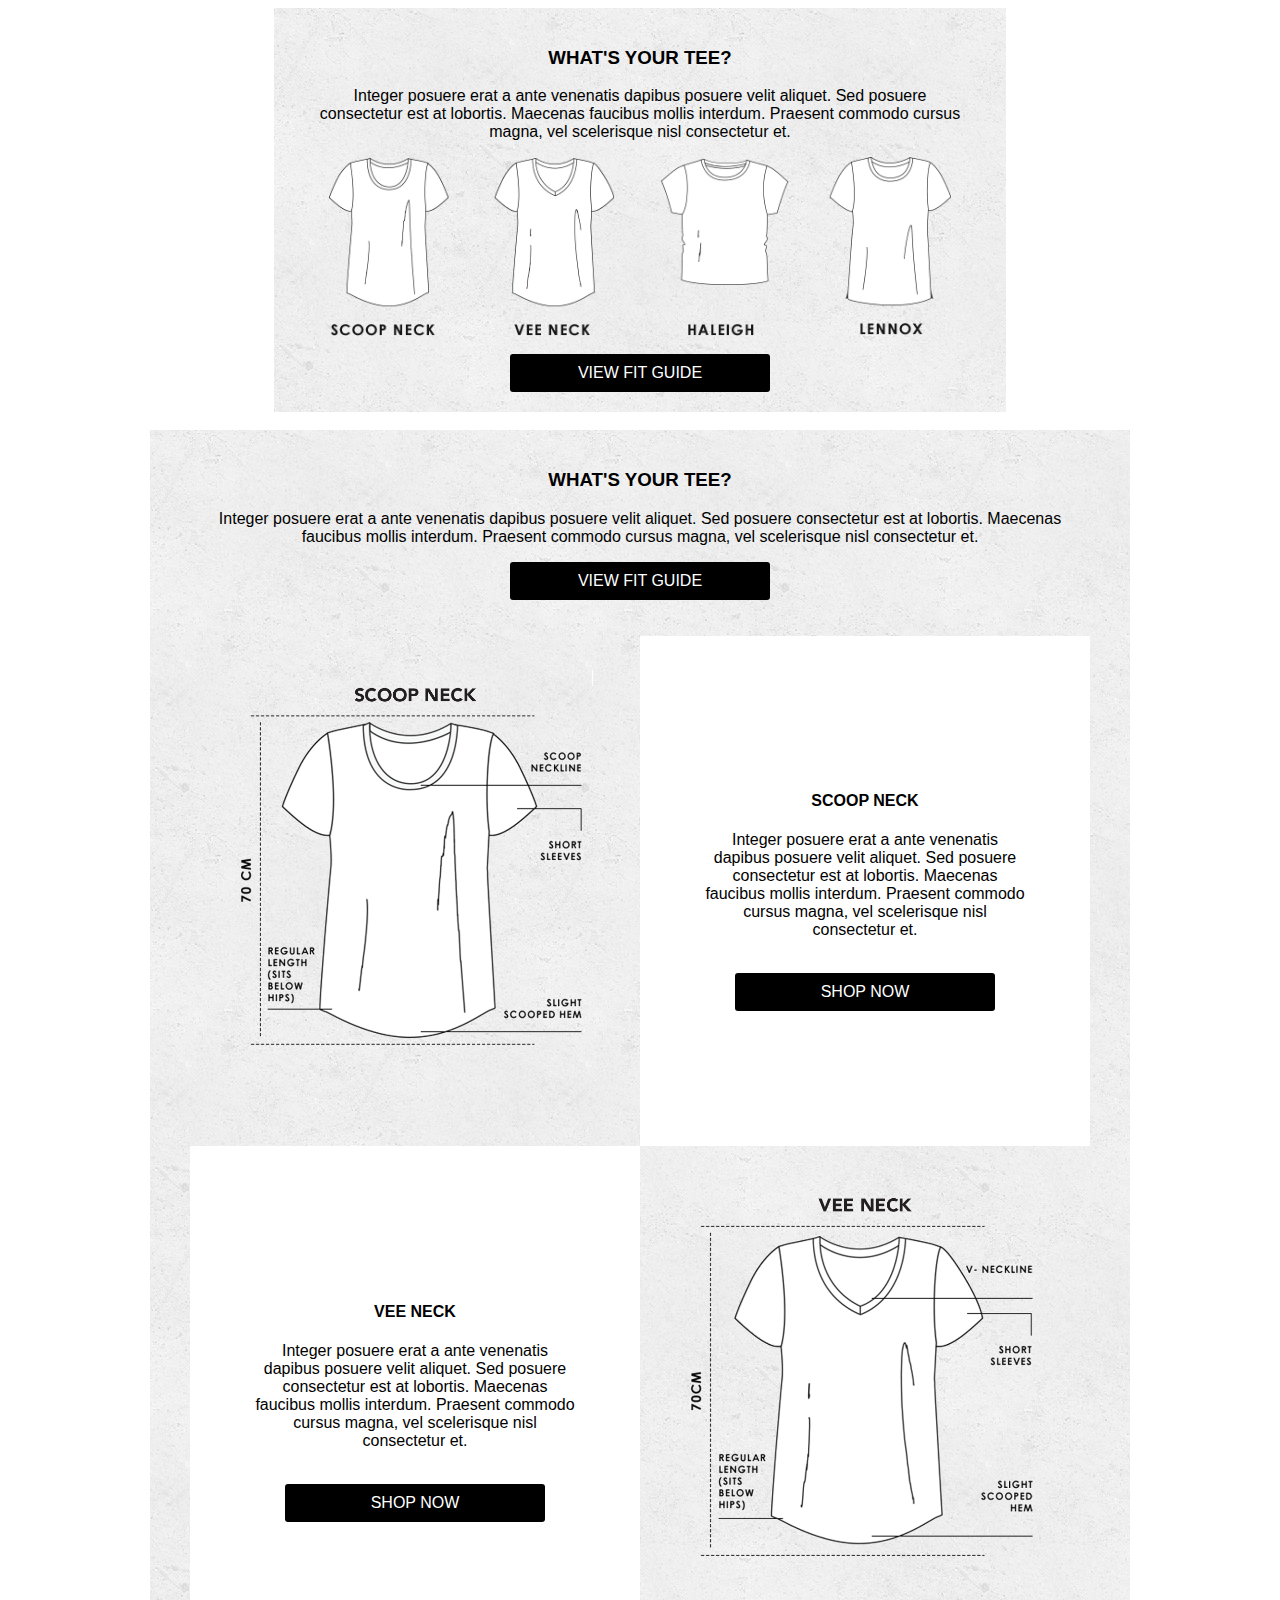
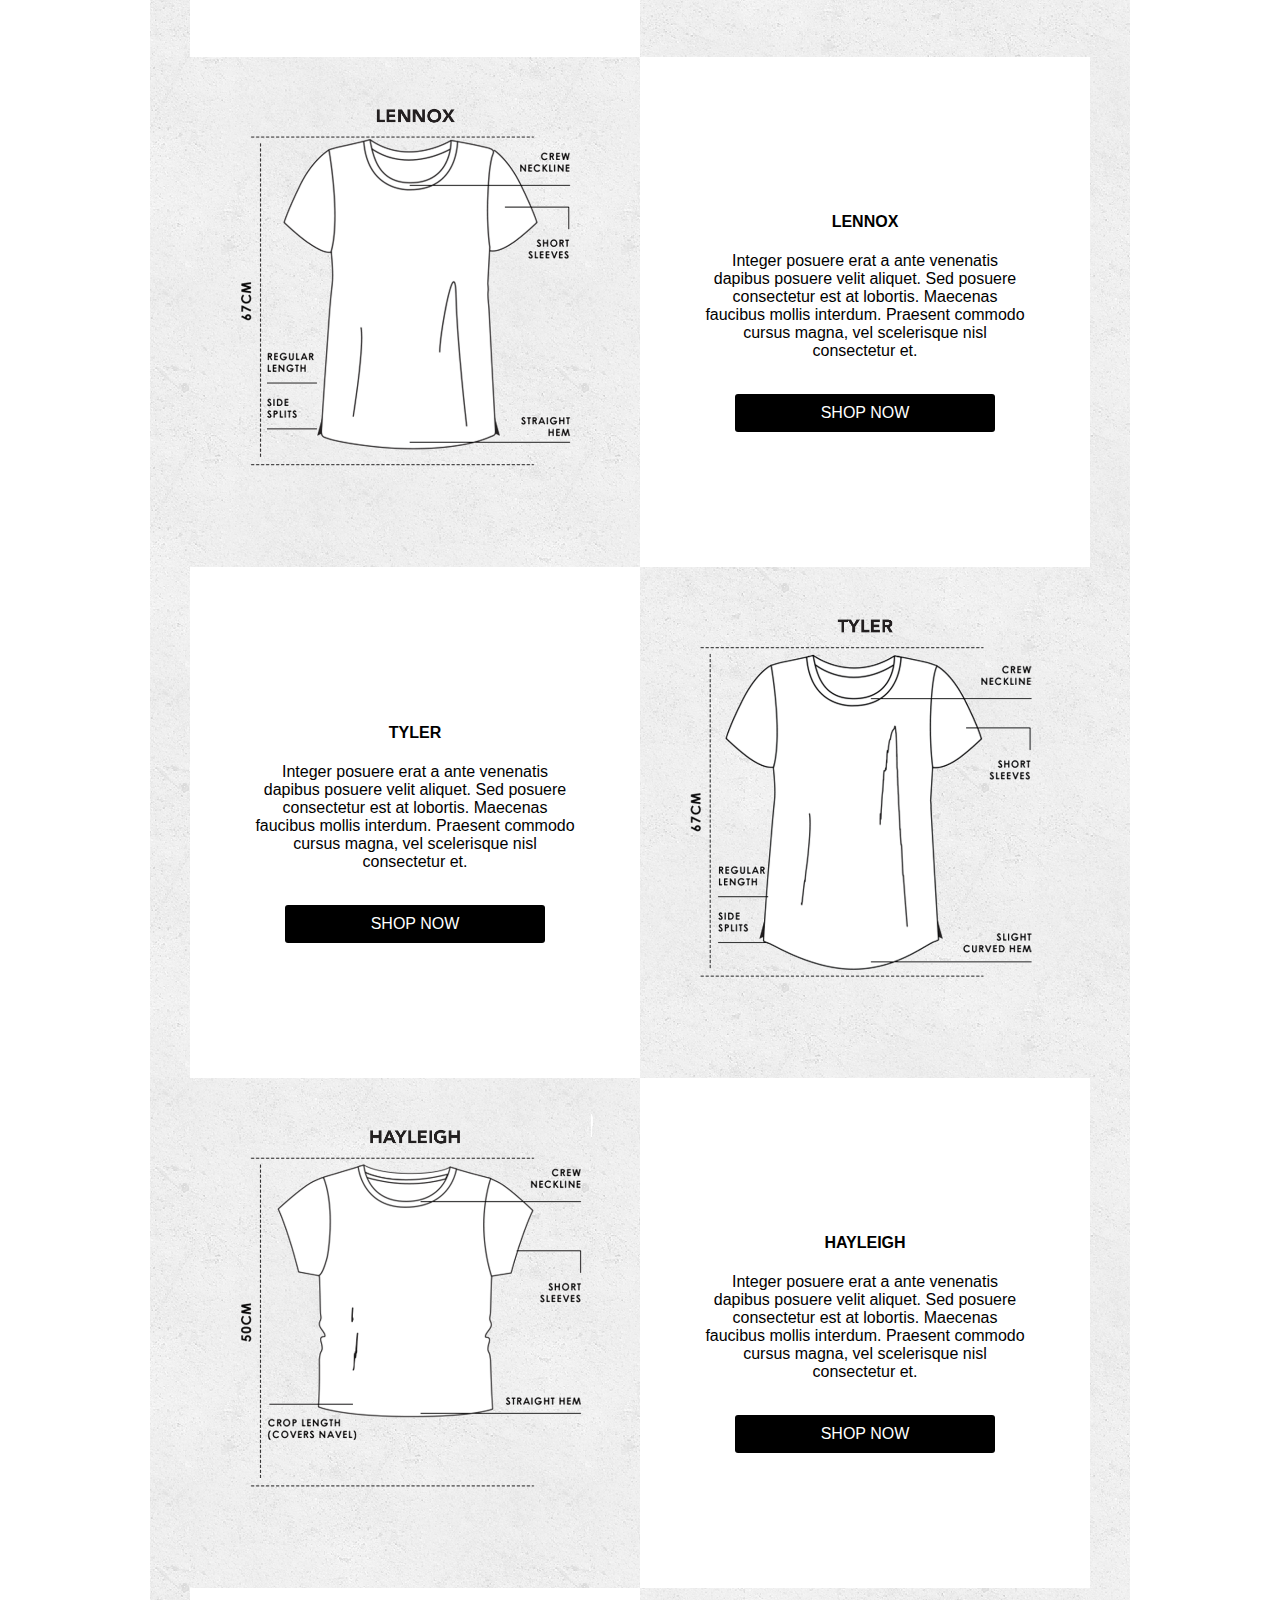
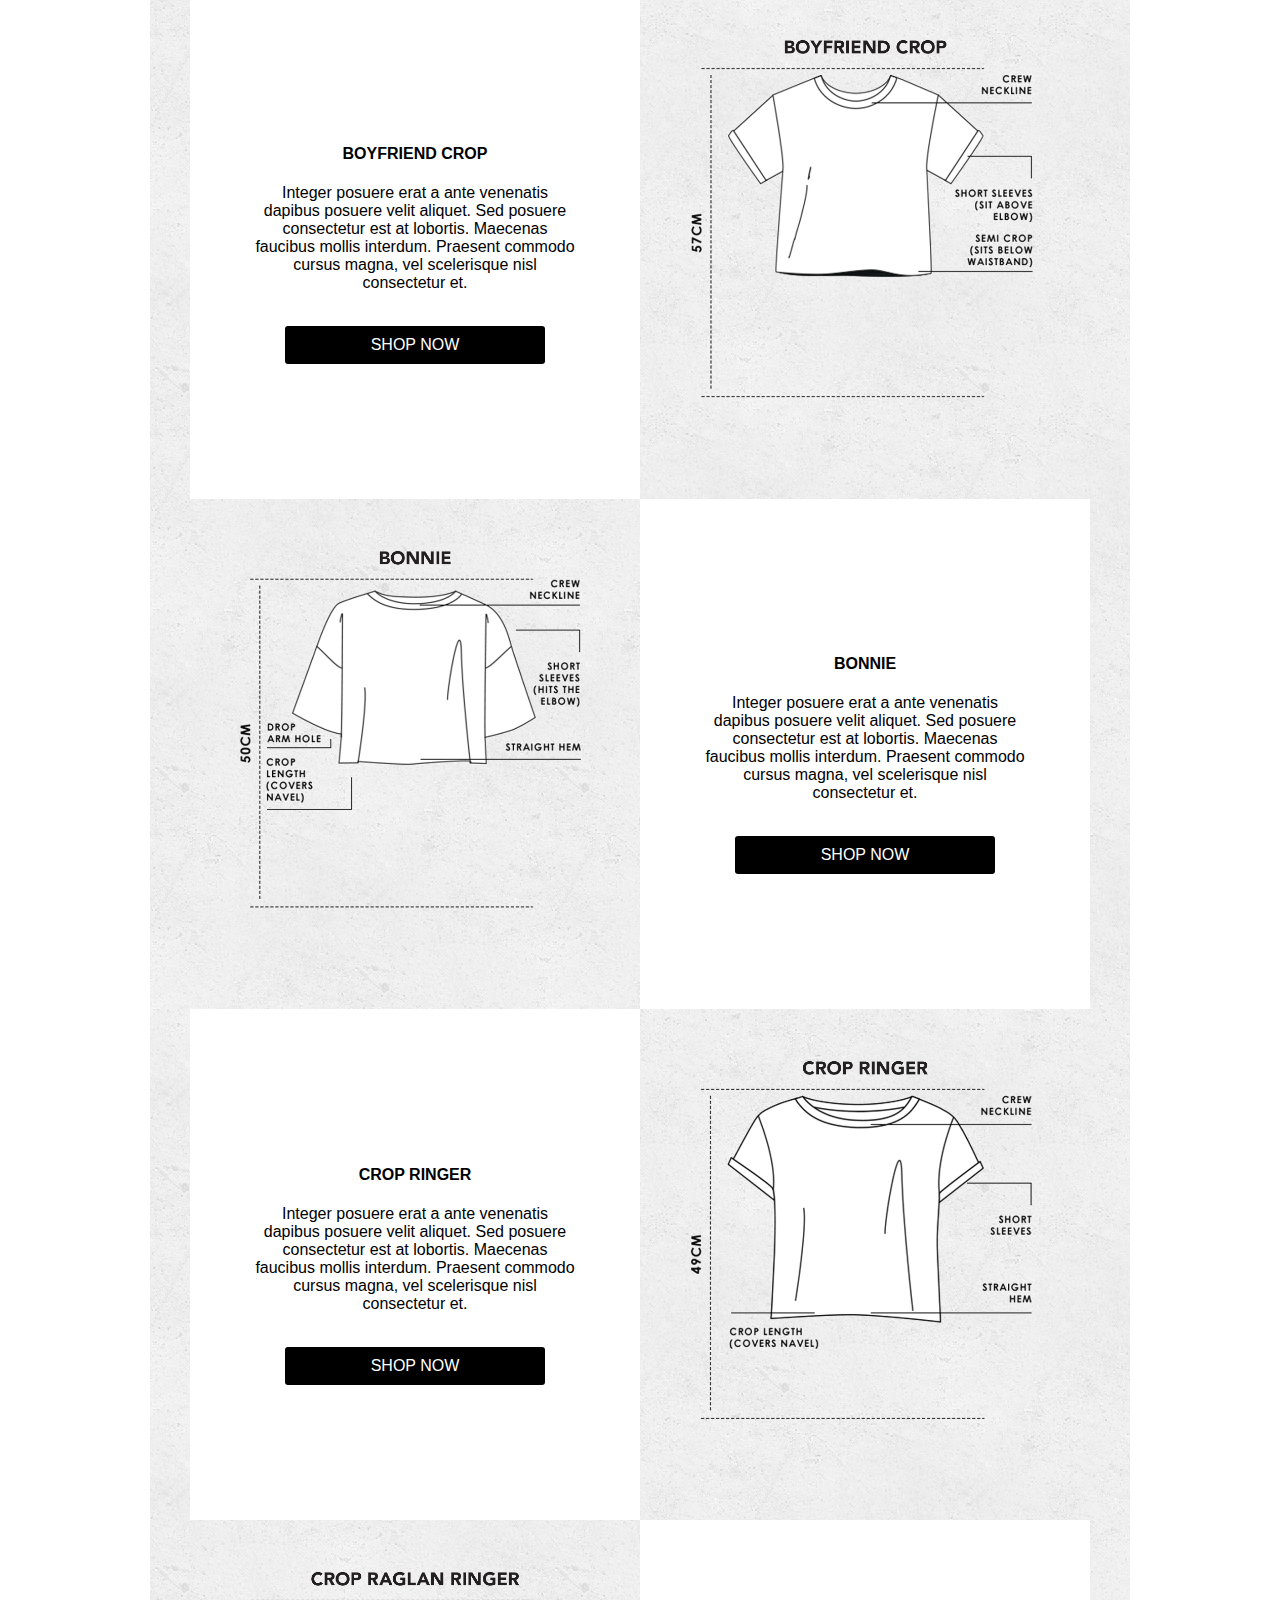
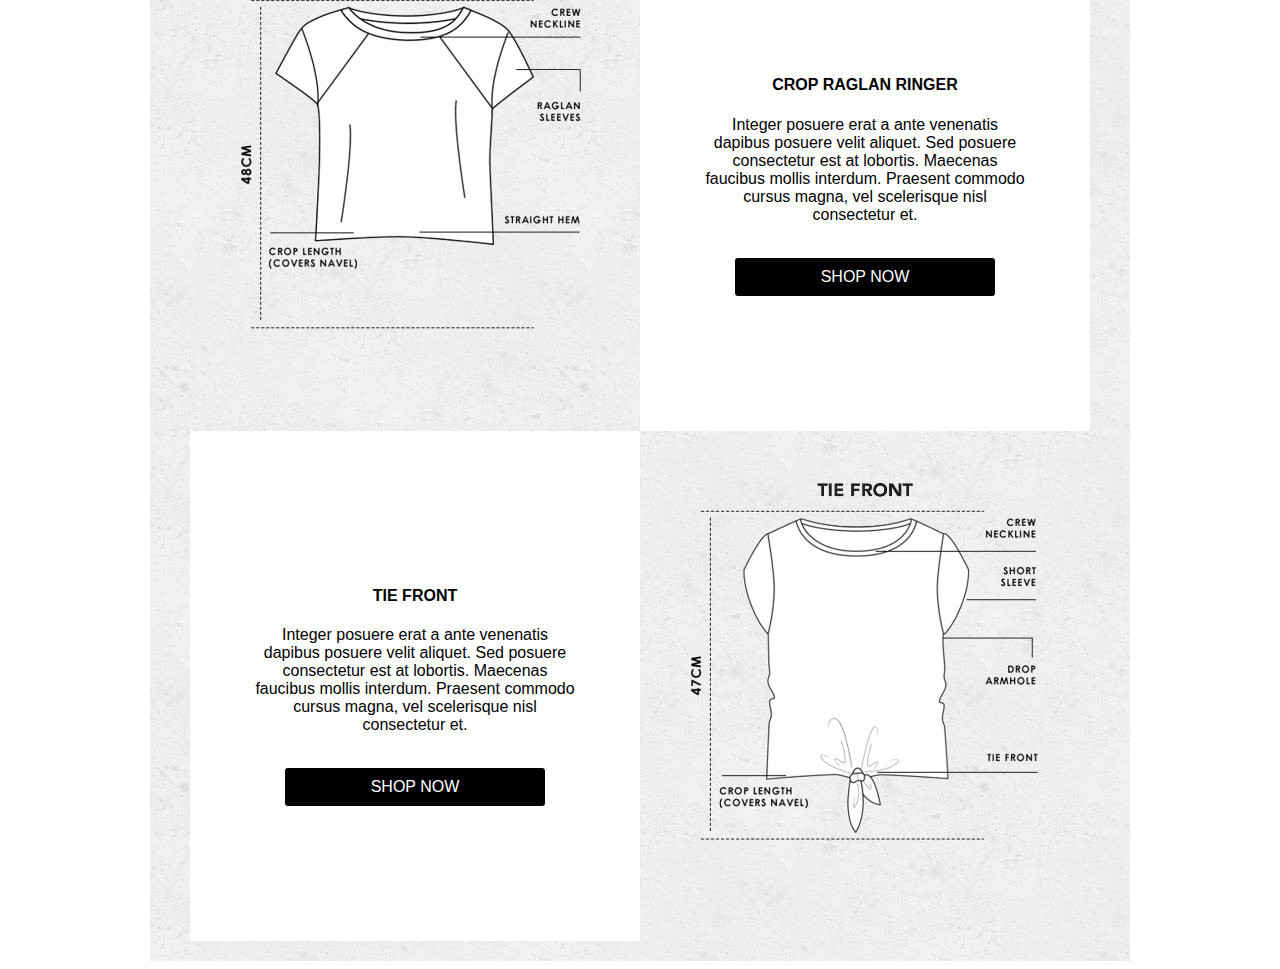
<file: Tee Fit Guide/index.html>
<!doctype html>
<html>

<head>
    <meta charset="UTF-8">
    <title>Untitled Document</title>
</head>
<style>
    body {
        font-family: helvetica, arial, sans-serif;
    }
</style>

<body>

    <div style="max-width:732px; margin:0 auto; overflow:hidden">
        <!-- ////////////////////////////////////////////////////////////
                                PLP HEADER START 
        //////////////////////////////////////////////////////////// -->
        <style>
            .fac-row {
                width: 100%;
                clear: both;
                overflow: hidden;
                box-sizing: border-box;
            }
            
            .fac-row img {
                width: 90%;
                display: block;
                margin: 0 auto;
            }
            
            .fac-txt-center {
                text-align: center;
            }
            
            .fac-pad-20 {
                padding: 0 20px;
            }
            
            .fac-row a {
                text-decoration: none;
            }
            
            .fac-row span {
                width: 50%;
                display: block;
                margin: 0 auto;
                padding: 10px 40px;
                background: #000;
                color: #fff;
                text-align: center;
                border-radius: 3px;
                text-transform: uppercase;
            }
            
            .fac-row span:hover {
                opacity: 0.7;
            }
        </style>
        <div style="background:url(img/concrete_seamless.min.png) repeat; padding:20px;">
            <div class="fac-row fac-pad-20">
                <h3 class="fac-txt-center">What's your tee?</h3>
                <p class="fac-txt-center">Integer posuere erat a ante venenatis dapibus posuere velit aliquet. Sed posuere consectetur est at lobortis. Maecenas faucibus mollis interdum. Praesent commodo cursus magna, vel scelerisque nisl consectetur et.</p>

            </div>
            <div class="fac-row">
                <img src="img/plp_header_girls-tees.min.png" alt="">
                <br>
                <a href="#">
                    <span class="fac-btn">View Fit Guide</span>
                </a>
            </div>
        </div>
        <!-- ////////////////////////////////////////////////////////////
                                PLP HEADER END 
        //////////////////////////////////////////////////////////// -->
    </div>
    <br>

    <div style="max-width:980px; margin:0 auto; overflow:hidden">
        <!-- ////////////////////////////////////////////////////////////
                            LANDING PAGE START 
        //////////////////////////////////////////////////////////// -->
        <style>
            .fac-row {
                width: 100%;
                clear: both;
                overflow: hidden;
                box-sizing: border-box;
            }
            
            .fac-half {
                width: 50%;
                box-sizing: border-box;
                float: left;
            }
            
            .fac-row img {
                width: 90%;
                display: block;
                margin: 0 auto;
            }
            
            .fac-row h3, .fac-row h4 {text-transform: uppercase;}
            
            .fac-tee-txt {
                background: #fff;
            }
            
            .fac-txt-center {
                text-align: center;
            }
            
            .fac-pad-20 {
                padding: 0 20px;
            }
            
            .fac-tee-pad {
                padding: 15% 7%;
            }
            
            .fac-row a {
                text-decoration: none;
            }
            
            .fac-row span {
                width: 180px;
                display: block;
                margin: 0 auto;
                padding: 10px 40px;
                background: #000;
                color: #fff;
                text-align: center;
                border-radius: 3px;
                text-transform: uppercase;
            }
            
            .fac-row span:hover {
                opacity: 0.7;
            }
            
            @media (max-width: 800px) {
                .fac-half {
                    width: 100%;
                }
                .fac-row {margin-bottom: 2px;}
            }
        </style>
        <div style="background:url(img/concrete_seamless.min.png) repeat; padding:20px 40px;">
            <div class="fac-row fac-pad-20">
                <h3 class="fac-txt-center">What's your tee?</h3>
                <p class="fac-txt-center">Integer posuere erat a ante venenatis dapibus posuere velit aliquet. Sed posuere consectetur est at lobortis. Maecenas faucibus mollis interdum. Praesent commodo cursus magna, vel scelerisque nisl consectetur et.</p>
            </div>
            <div class="fac-row">
                <a href="#">
                    <span class="fac-btn">View Fit Guide</span>
                </a>
            </div>
            <br>
            <br>
            <div class="fac-row">
                <div class="fac-half fac-tee-img">
                    <img src="img/lp_scoop-neck.min.gif" alt="">
                </div>
                <div class="fac-half fac-tee-txt fac-tee-pad">
                    <h4 class="fac-txt-center">Scoop Neck</h4>
                    <p class="fac-txt-center">Integer posuere erat a ante venenatis dapibus posuere velit aliquet. Sed posuere consectetur est at lobortis. Maecenas faucibus mollis interdum. Praesent commodo cursus magna, vel scelerisque nisl consectetur et.</p>
                    <br>
                    <a href="#">
                        <span class="fac-btn">Shop Now</span>
                    </a>
                </div>
            </div>
            <div class="fac-row">
                <div class="fac-half fac-tee-txt fac-tee-pad">
                    <h4 class="fac-txt-center">Vee Neck</h4>
                    <p class="fac-txt-center">Integer posuere erat a ante venenatis dapibus posuere velit aliquet. Sed posuere consectetur est at lobortis. Maecenas faucibus mollis interdum. Praesent commodo cursus magna, vel scelerisque nisl consectetur et.</p>
                    <br>
                    <a href="#">
                        <span class="fac-btn">Shop Now</span>
                    </a>
                </div>
                <div class="fac-half fac-tee-img">
                    <img src="img/lp_vee-neck.min.gif" alt="">
                </div>
            </div>
            <div class="fac-row">
                <div class="fac-half fac-tee-img">
                    <img src="img/lp_lennox.min.gif" alt="">
                </div>
                <div class="fac-half fac-tee-txt fac-tee-pad">
                    <h4 class="fac-txt-center">Lennox</h4>
                    <p class="fac-txt-center">Integer posuere erat a ante venenatis dapibus posuere velit aliquet. Sed posuere consectetur est at lobortis. Maecenas faucibus mollis interdum. Praesent commodo cursus magna, vel scelerisque nisl consectetur et.</p>
                    <br>
                    <a href="#">
                        <span class="fac-btn">Shop Now</span>
                    </a>
                </div>
            </div>
            <div class="fac-row">
                <div class="fac-half fac-tee-txt fac-tee-pad">
                    <h4 class="fac-txt-center">Tyler</h4>
                    <p class="fac-txt-center">Integer posuere erat a ante venenatis dapibus posuere velit aliquet. Sed posuere consectetur est at lobortis. Maecenas faucibus mollis interdum. Praesent commodo cursus magna, vel scelerisque nisl consectetur et.</p>
                    <br>
                    <a href="#">
                        <span class="fac-btn">Shop Now</span>
                    </a>
                </div>
                <div class="fac-half fac-tee-img">
                    <img src="img/lp-tyler.min.gif" alt="">
                </div>
            </div>
            <div class="fac-row">
                <div class="fac-half fac-tee-img">
                    <img src="img/lp_hayleigh.min.gif" alt="">
                </div>
                <div class="fac-half fac-tee-txt fac-tee-pad">
                    <h4 class="fac-txt-center">Hayleigh</h4>
                    <p class="fac-txt-center">Integer posuere erat a ante venenatis dapibus posuere velit aliquet. Sed posuere consectetur est at lobortis. Maecenas faucibus mollis interdum. Praesent commodo cursus magna, vel scelerisque nisl consectetur et.</p>
                    <br>
                    <a href="#">
                        <span class="fac-btn">Shop Now</span>
                    </a>
                </div>
            </div>
            <div class="fac-row">
                <div class="fac-half fac-tee-txt fac-tee-pad">
                    <h4 class="fac-txt-center">Boyfriend Crop</h4>
                    <p class="fac-txt-center">Integer posuere erat a ante venenatis dapibus posuere velit aliquet. Sed posuere consectetur est at lobortis. Maecenas faucibus mollis interdum. Praesent commodo cursus magna, vel scelerisque nisl consectetur et.</p>
                    <br>
                    <a href="#">
                        <span class="fac-btn">Shop Now</span>
                    </a>
                </div>
                <div class="fac-half fac-tee-img">
                    <img src="img/lp_boyfriend-crop.min.gif" alt="">
                </div>
            </div>
            <div class="fac-row">
                <div class="fac-half fac-tee-img">
                    <img src="img/lp_bonnie.min.gif" alt="">
                </div>
                <div class="fac-half fac-tee-txt fac-tee-pad">
                    <h4 class="fac-txt-center">Bonnie</h4>
                    <p class="fac-txt-center">Integer posuere erat a ante venenatis dapibus posuere velit aliquet. Sed posuere consectetur est at lobortis. Maecenas faucibus mollis interdum. Praesent commodo cursus magna, vel scelerisque nisl consectetur et.</p>
                    <br>
                    <a href="#">
                        <span class="fac-btn">Shop Now</span>
                    </a>
                </div>
            </div>
            <div class="fac-row">
                <div class="fac-half fac-tee-txt fac-tee-pad">
                    <h4 class="fac-txt-center">Crop Ringer</h4>
                    <p class="fac-txt-center">Integer posuere erat a ante venenatis dapibus posuere velit aliquet. Sed posuere consectetur est at lobortis. Maecenas faucibus mollis interdum. Praesent commodo cursus magna, vel scelerisque nisl consectetur et.</p>
                    <br>
                    <a href="#">
                        <span class="fac-btn">Shop Now</span>
                    </a>
                </div>
                <div class="fac-half fac-tee-img">
                    <img src="img/lp_crop-ringer.min.gif" alt="">
                </div>
            </div>
            <div class="fac-row">
                <div class="fac-half fac-tee-img">
                    <img src="img/lp_crop-raglan-ringer.min.gif" alt="">
                </div>
                <div class="fac-half fac-tee-txt fac-tee-pad">
                    <h4 class="fac-txt-center">Crop Raglan Ringer</h4>
                    <p class="fac-txt-center">Integer posuere erat a ante venenatis dapibus posuere velit aliquet. Sed posuere consectetur est at lobortis. Maecenas faucibus mollis interdum. Praesent commodo cursus magna, vel scelerisque nisl consectetur et.</p>
                    <br>
                    <a href="#">
                        <span class="fac-btn">Shop Now</span>
                    </a>
                </div>
            </div>
            <div class="fac-row">
                <div class="fac-half fac-tee-txt fac-tee-pad">
                    <h4 class="fac-txt-center">Tie Front</h4>
                    <p class="fac-txt-center">Integer posuere erat a ante venenatis dapibus posuere velit aliquet. Sed posuere consectetur est at lobortis. Maecenas faucibus mollis interdum. Praesent commodo cursus magna, vel scelerisque nisl consectetur et.</p>
                    <br>
                    <a href="#">
                        <span class="fac-btn">Shop Now</span>
                    </a>
                </div>
                <div class="fac-half fac-tee-img">
                    <img src="img/lp_tie-front.min.gif" alt="">
                </div>
            </div>
        </div>
        <!-- ////////////////////////////////////////////////////////////
                            LANDING PAGE END
        //////////////////////////////////////////////////////////// -->
    </div>
</body>

</html>
</file>
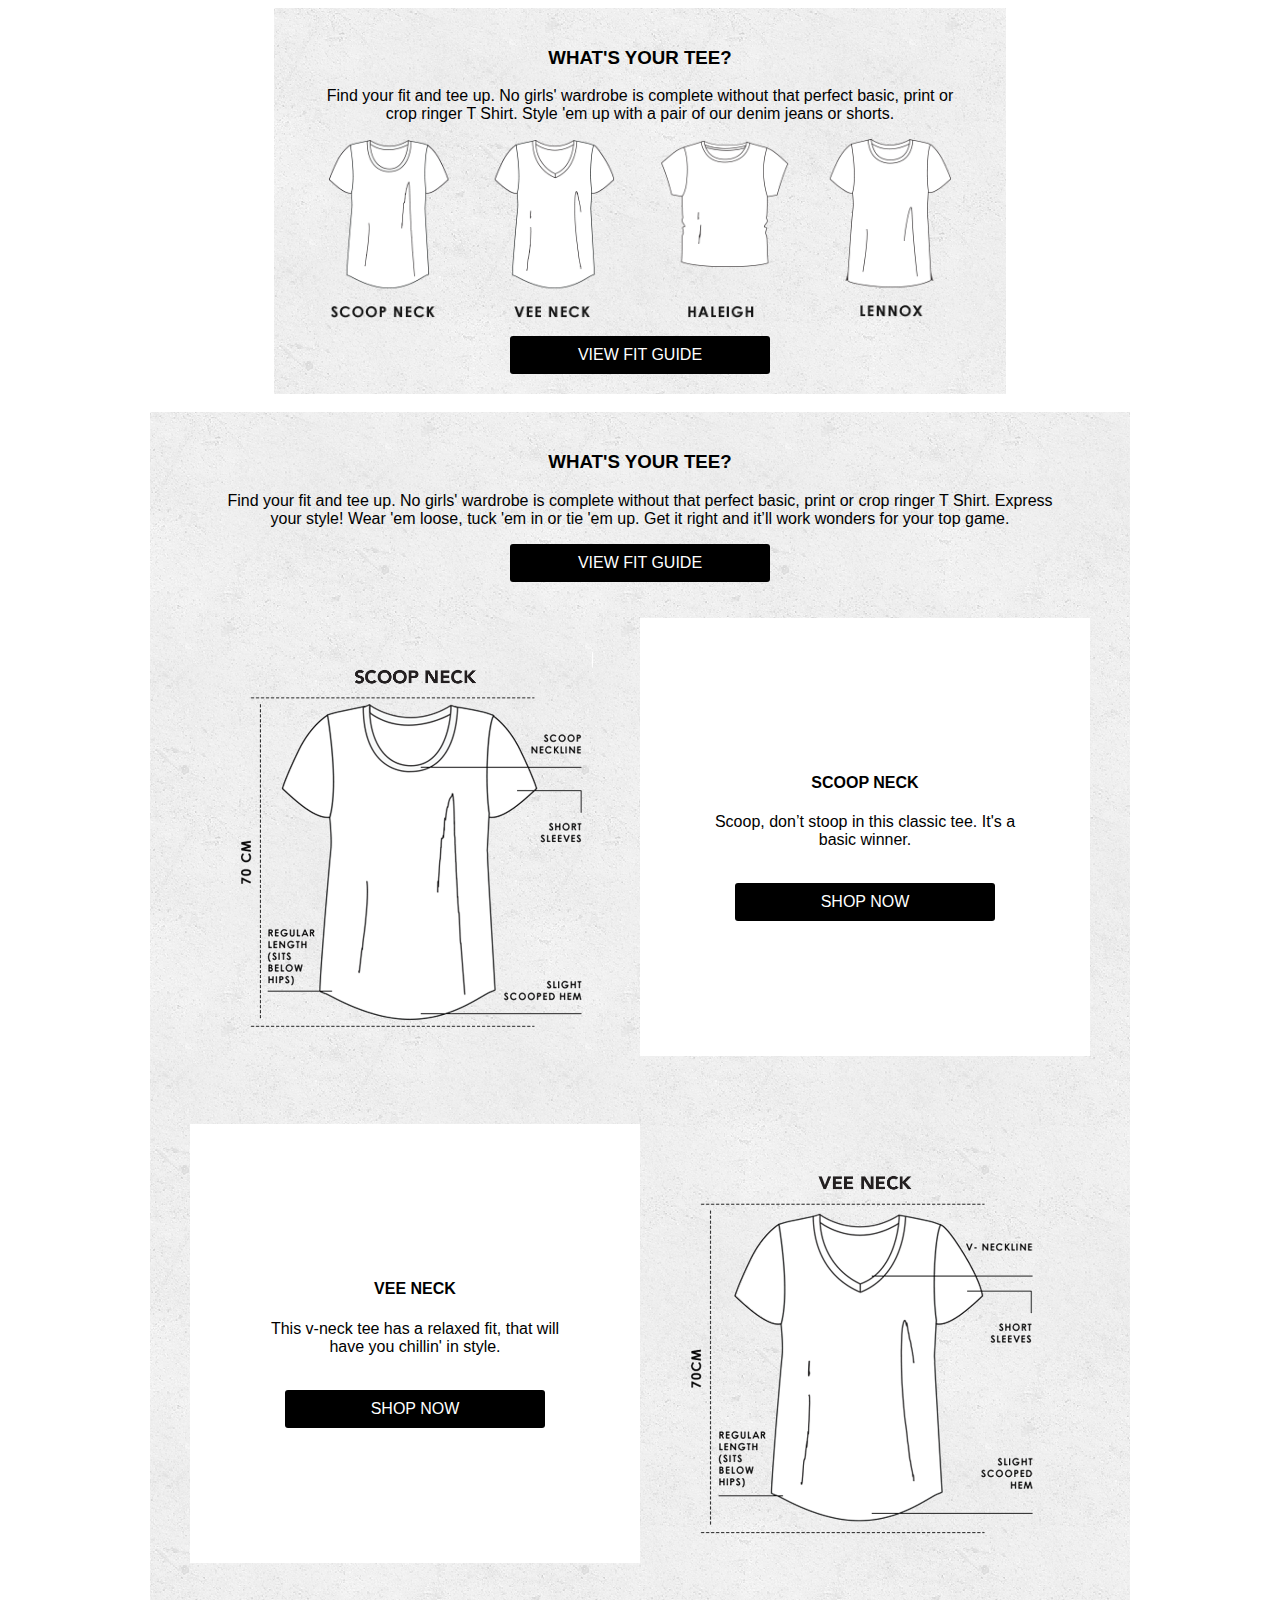
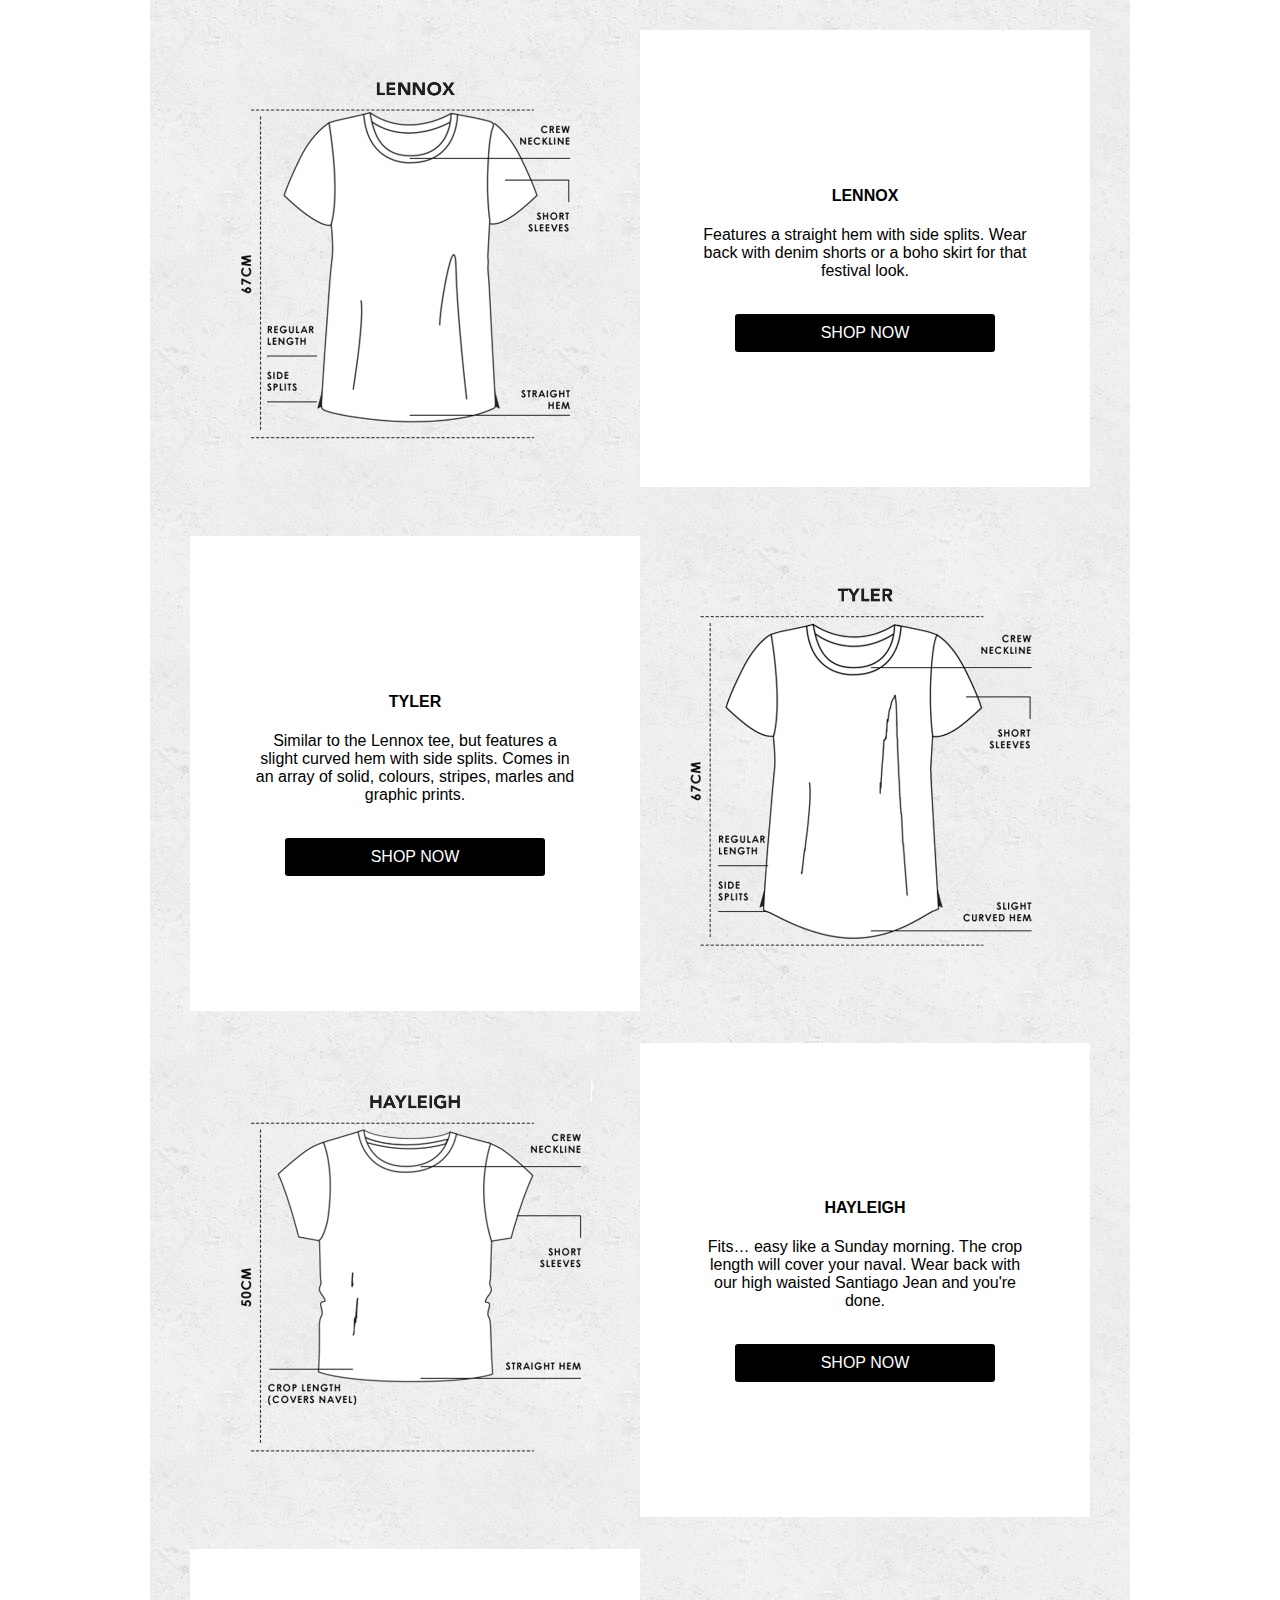
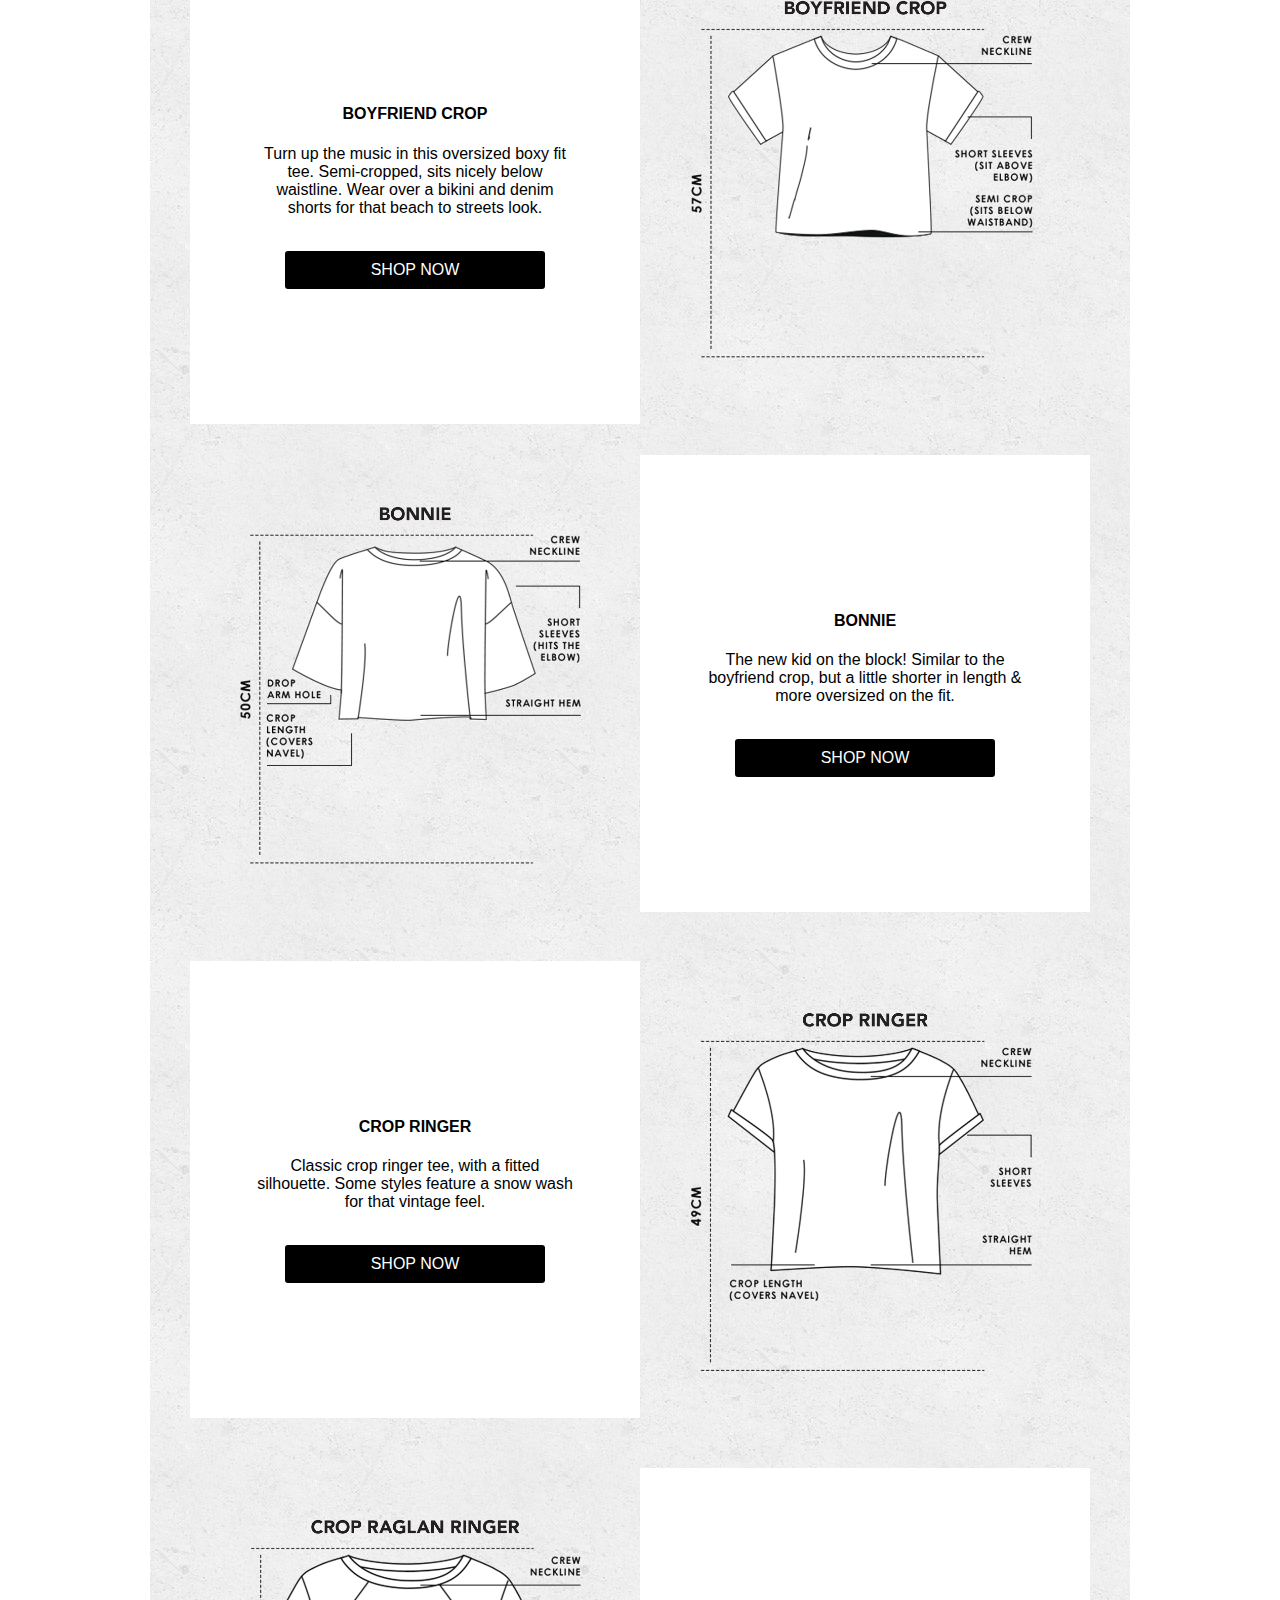
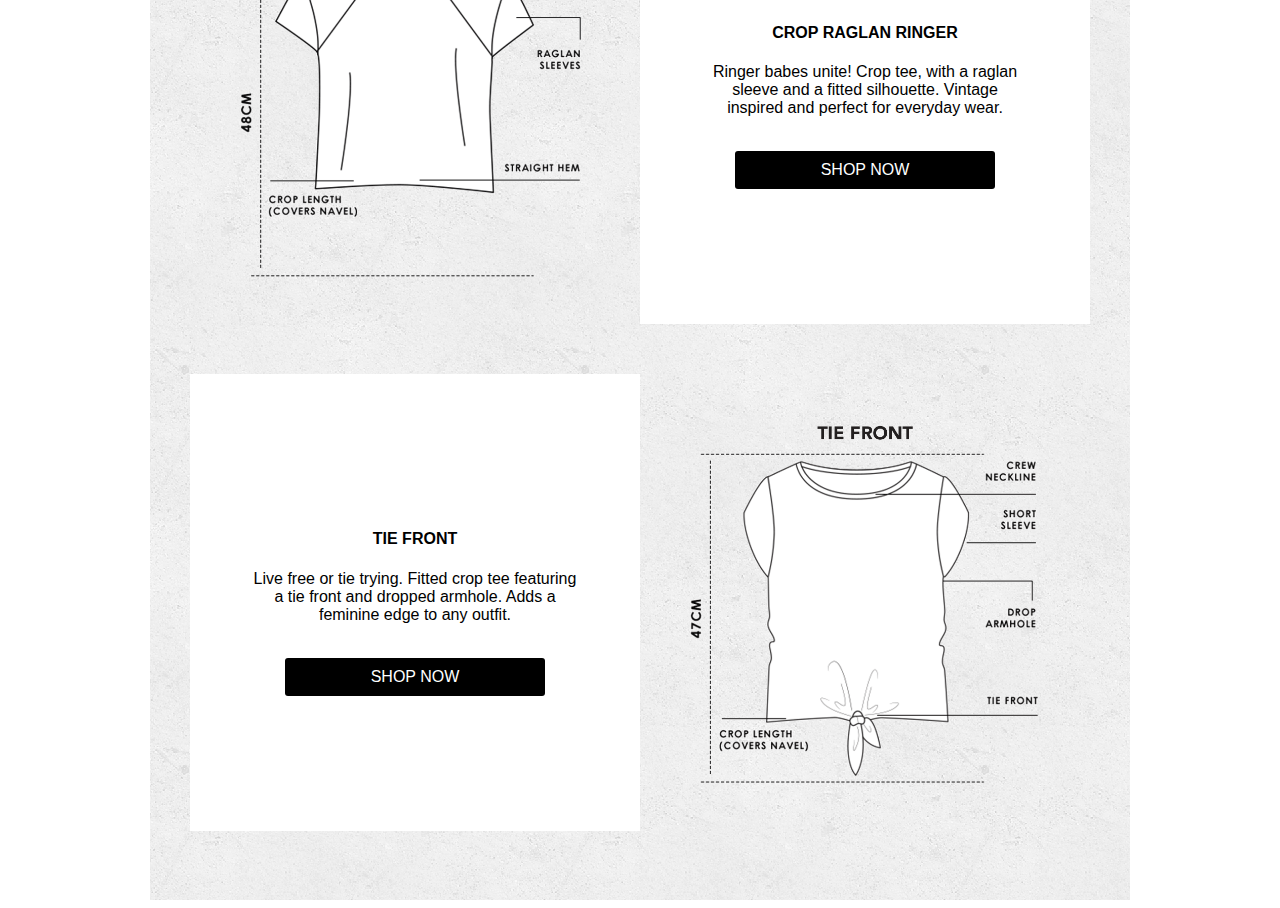
<file: Tee Fit Guide/index-l.html>
<!doctype html>
<html>

<head>
    <meta charset="UTF-8">
    <title>Untitled Document</title>
</head>
<style>
    body {
        font-family: helvetica, arial, sans-serif;
    }
</style>

<body>

    <div style="max-width:732px; margin:0 auto; overflow:hidden">
        <!-- ////////////////////////////////////////////////////////////
                                PLP HEADER START 
        //////////////////////////////////////////////////////////// -->
        <style>
            .fac-row {
                width: 100%;
                clear: both;
                overflow: hidden;
                box-sizing: border-box;
            }
            
            .fac-row img {
                width: 90%;
                display: block;
                margin: 0 auto;
            }
            
            .fac-txt-center {
                text-align: center;
            }
            
            .fac-pad-20 {
                padding: 0 20px;
            }
            
            .fac-row a {
                text-decoration: none;
            }
            
            .fac-row span {
                width: 50%;
                display: block;
                margin: 0 auto;
                padding: 10px 40px;
                background: #000;
                color: #fff;
                text-align: center;
                border-radius: 3px;
                text-transform: uppercase;
            }
            
            .fac-row span:hover {
                opacity: 0.7;
            }
        </style>
        <div style="background:url(img/concrete_seamless.min.png) repeat; padding:20px;">
            <div class="fac-row fac-pad-20">
                <h3 class="fac-txt-center">What's your tee?</h3>
                <p class="fac-txt-center">Find your fit and tee up. No girls&#39; wardrobe is complete without that perfect basic, print or crop ringer T Shirt. Style &#39;em up with a pair of our denim jeans or shorts.</p>

            </div>
            <div class="fac-row">
                <img src="img/plp_header_girls-tees.min.png" alt="">
                <br>
                <a href="#">
                    <span class="fac-btn">View Fit Guide</span>
                </a>
            </div>
        </div>
        <!-- ////////////////////////////////////////////////////////////
                                PLP HEADER END 
        //////////////////////////////////////////////////////////// -->
    </div>
    <br>

    <div style="max-width:980px; margin:0 auto; overflow:hidden">
        <!-- ////////////////////////////////////////////////////////////
                            LANDING PAGE START 
        //////////////////////////////////////////////////////////// -->
        <style>
            .fac-row {
                width: 100%;
                clear: both;
                overflow: hidden;
                box-sizing: border-box;
            }
            
            .fac-half {
                width: 50%;
                box-sizing: border-box;
                float: left;
            }
            
            .fac-row img {
                width: 90%;
                display: block;
                margin: 0 auto;
            }
            
            .fac-row h3, .fac-row h4 {text-transform: uppercase;}
            
            .fac-tee-txt {
                background: #fff;
            }
            
            .fac-txt-center {
                text-align: center;
            }
            
            .fac-pad-20 {
                padding: 0 20px;
            }
            
            .fac-tee-pad {
                padding: 15% 7%;
            }
            
            .fac-row a {
                text-decoration: none;
            }
            
            .fac-row span {
                width: 180px;
                display: block;
                margin: 0 auto;
                padding: 10px 40px;
                background: #000;
                color: #fff;
                text-align: center;
                border-radius: 3px;
                text-transform: uppercase;
            }
            
            .fac-row span:hover {
                opacity: 0.7;
            }
            
            @media (max-width: 800px) {
                .fac-half {
                    width: 100%;
                }
                .fac-row {margin-bottom: 2px;}
            }
        </style>
        <div style="background:url(img/concrete_seamless.min.png) repeat; padding:20px 40px;">
            <div class="fac-row fac-pad-20">
                <h3 class="fac-txt-center">What's your tee?</h3>
                <p class="fac-txt-center">Find your fit and tee up. No girls&#39; wardrobe is complete without that perfect basic, print or crop ringer T Shirt. Express your style! Wear &#39;em loose, tuck &#39;em in or tie &#39;em up. Get it right and it’ll work wonders for your top game.</p>
            </div>
            <div class="fac-row">
                <a href="#">
                    <span class="fac-btn">View Fit Guide</span>
                </a>
            </div>
            <br>
            <br>
            <div class="fac-row">
                <div class="fac-half fac-tee-img">
                    <img src="img/lp_scoop-neck.min.gif" alt="">
                </div>
                <div class="fac-half fac-tee-txt fac-tee-pad">
                    <h4 class="fac-txt-center">Scoop Neck</h4>
                    <p class="fac-txt-center">Scoop, don’t stoop in this classic tee.
                        It&#39;s a basic winner.</p>
                    <br>
                    <a href="#">
                        <span class="fac-btn">Shop Now</span>
                    </a>
                </div>
            </div>
            <div class="fac-row">
                <div class="fac-half fac-tee-txt fac-tee-pad">
                    <h4 class="fac-txt-center">Vee Neck</h4>
                    <p class="fac-txt-center">This v-neck tee has a
                        relaxed fit, that will have you chillin&#39; in style.</p>
                    <br>
                    <a href="#">
                        <span class="fac-btn">Shop Now</span>
                    </a>
                </div>
                <div class="fac-half fac-tee-img">
                    <img src="img/lp_vee-neck.min.gif" alt="">
                </div>
            </div>
            <div class="fac-row">
                <div class="fac-half fac-tee-img">
                    <img src="img/lp_lennox.min.gif" alt="">
                </div>
                <div class="fac-half fac-tee-txt fac-tee-pad">
                    <h4 class="fac-txt-center">Lennox</h4>
                    <p class="fac-txt-center">Features a straight hem with side splits.
                        Wear back with denim shorts or a boho skirt for that festival look.</p>
                    <br>
                    <a href="#">
                        <span class="fac-btn">Shop Now</span>
                    </a>
                </div>
            </div>
            <div class="fac-row">
                <div class="fac-half fac-tee-txt fac-tee-pad">
                    <h4 class="fac-txt-center">Tyler</h4>
                    <p class="fac-txt-center">Similar to the Lennox tee, but features a slight curved hem with side splits. Comes in an array of solid, colours, stripes, marles and graphic prints.</p>
                    <br>
                    <a href="#">
                        <span class="fac-btn">Shop Now</span>
                    </a>
                </div>
                <div class="fac-half fac-tee-img">
                    <img src="img/lp-tyler.min.gif" alt="">
                </div>
            </div>
            <div class="fac-row">
                <div class="fac-half fac-tee-img">
                    <img src="img/lp_hayleigh.min.gif" alt="">
                </div>
                <div class="fac-half fac-tee-txt fac-tee-pad">
                    <h4 class="fac-txt-center">Hayleigh</h4>
                    <p class="fac-txt-center">Fits… easy like a Sunday morning. The crop length will cover your naval. Wear back with our high waisted Santiago Jean and you&#39;re done.</p>
                    <br>
                    <a href="#">
                        <span class="fac-btn">Shop Now</span>
                    </a>
                </div>
            </div>
            <div class="fac-row">
                <div class="fac-half fac-tee-txt fac-tee-pad">
                    <h4 class="fac-txt-center">Boyfriend Crop</h4>
                    <p class="fac-txt-center">Turn up the music in this oversized boxy fit tee. Semi-cropped, sits nicely below waistline. Wear over a bikini and denim shorts for that beach to streets look.</p>
                    <br>
                    <a href="#">
                        <span class="fac-btn">Shop Now</span>
                    </a>
                </div>
                <div class="fac-half fac-tee-img">
                    <img src="img/lp_boyfriend-crop.min.gif" alt="">
                </div>
            </div>
            <div class="fac-row">
                <div class="fac-half fac-tee-img">
                    <img src="img/lp_bonnie.min.gif" alt="">
                </div>
                <div class="fac-half fac-tee-txt fac-tee-pad">
                    <h4 class="fac-txt-center">Bonnie</h4>
                    <p class="fac-txt-center">The new kid on the block! Similar to the boyfriend crop, but a little shorter in length &amp; more oversized on the fit.</p>
                    <br>
                    <a href="#">
                        <span class="fac-btn">Shop Now</span>
                    </a>
                </div>
            </div>
            <div class="fac-row">
                <div class="fac-half fac-tee-txt fac-tee-pad">
                    <h4 class="fac-txt-center">Crop Ringer</h4>
                    <p class="fac-txt-center">Classic crop ringer tee, with a fitted silhouette. Some styles feature a snow wash for that vintage feel.</p>
                    <br>
                    <a href="#">
                        <span class="fac-btn">Shop Now</span>
                    </a>
                </div>
                <div class="fac-half fac-tee-img">
                    <img src="img/lp_crop-ringer.min.gif" alt="">
                </div>
            </div>
            <div class="fac-row">
                <div class="fac-half fac-tee-img">
                    <img src="img/lp_crop-raglan-ringer.min.gif" alt="">
                </div>
                <div class="fac-half fac-tee-txt fac-tee-pad">
                    <h4 class="fac-txt-center">Crop Raglan Ringer</h4>
                    <p class="fac-txt-center">Ringer babes unite! Crop tee, with a raglan sleeve and a fitted silhouette. Vintage inspired and perfect for everyday wear.</p>
                    <br>
                    <a href="#">
                        <span class="fac-btn">Shop Now</span>
                    </a>
                </div>
            </div>
            <div class="fac-row">
                <div class="fac-half fac-tee-txt fac-tee-pad">
                    <h4 class="fac-txt-center">Tie Front</h4>
                    <p class="fac-txt-center">Live free or tie trying. Fitted crop tee featuring a tie front and dropped armhole. Adds a feminine edge to any outfit.</p>
                    <br>
                    <a href="#">
                        <span class="fac-btn">Shop Now</span>
                    </a>
                </div>
                <div class="fac-half fac-tee-img">
                    <img src="img/lp_tie-front.min.gif" alt="">
                </div>
            </div>
        </div>
        <!-- ////////////////////////////////////////////////////////////
                            LANDING PAGE END
        //////////////////////////////////////////////////////////// -->
    </div>
</body>

</html>
</file>
